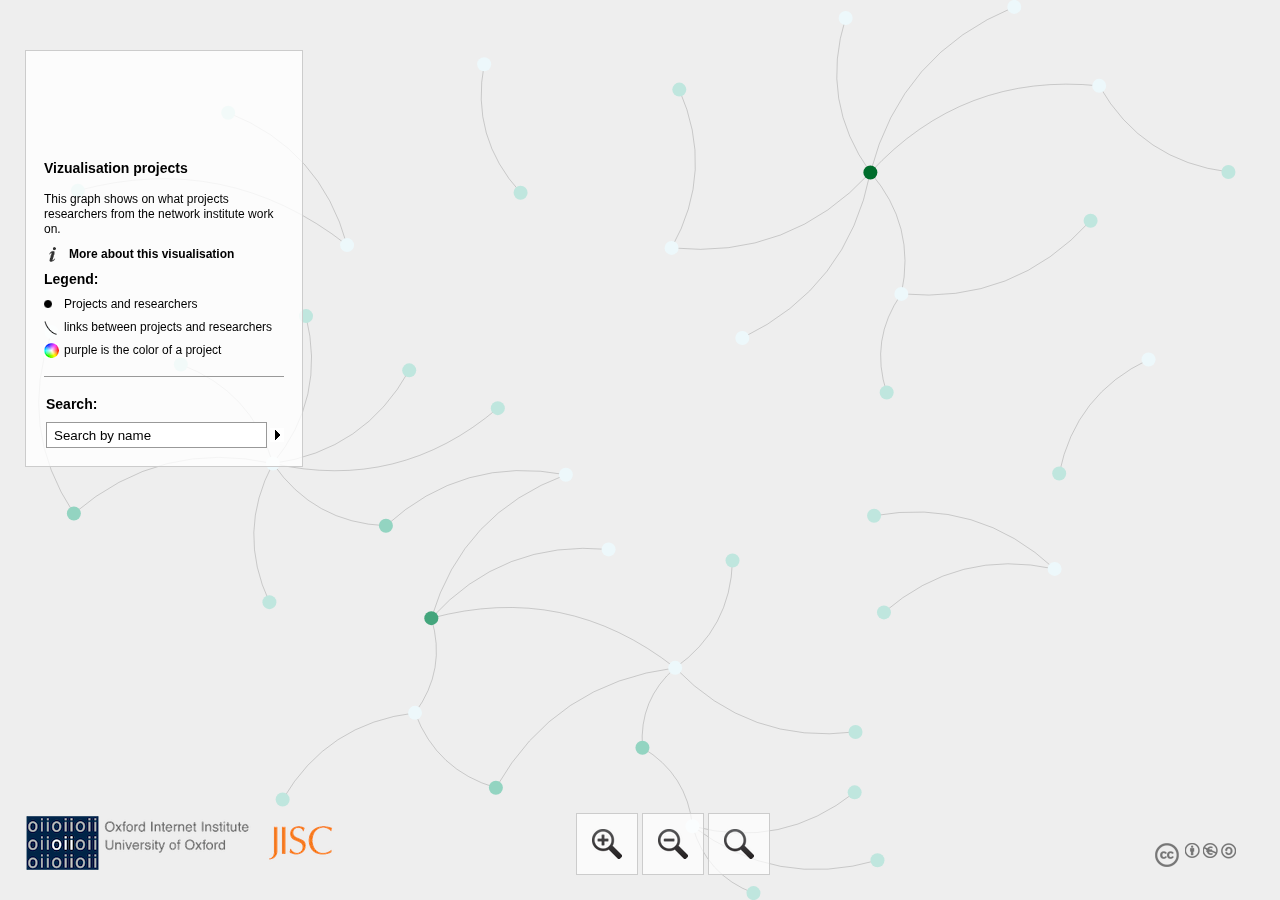
<file: projects-graph-files/index.html>
<!DOCTYPE html>
<html xmlns="http://www.w3.org/1999/xhtml" xml:lang="en-gb" lang="en" xmlns:og="http://opengraphprotocol.org/schema/" xmlns:fb="http://www.facebook.com/2008/fbml" itemscope itemtype="http://schema.org/Map">

<head>
<title>OII Network Visualisation Example</title>
<meta http-equiv="Content-Type" content="text/html; charset=UTF-8" />
<meta charset="utf-8">
<meta name="viewport" content="width=device-width,height=device-height,initial-scale=1,user-scalable=no" />
<meta http-equiv="X-UA-Compatible" content="IE=Edge" />


<!--[if IE]><script type="text/javascript" src="js/excanvas.js"></script><![endif]--> <!-- js/default.js -->
  <script src="js/jquery/jquery.min.js" type="text/javascript"></script>
  <script src="js/sigma/sigma.min.js" type="text/javascript" language="javascript"></script>
    <script src="js/sigma/sigma.parseJson.js" type="text/javascript" language="javascript"></script>
  <script src="js/fancybox/jquery.fancybox.pack.js" type="text/javascript" language="javascript"></script>
  <script src="js/main.js" type="text/javascript" language="javascript"></script>

  <link rel="stylesheet" type="text/css" href="js/fancybox/jquery.fancybox.css"/>
  <link rel="stylesheet" href="css/style.css" type="text/css" media="screen" />
  <link rel="stylesheet" media="screen and (max-height: 770px)" href="css/tablet.css" />
</head>


<body>
  <div class="sigma-parent">
    <div class="sigma-expand" id="sigma-canvas"></div>
  </div>
<div id="mainpanel">
  <div class="col">
		<div id="maintitle"></div>
    <div id="title"></div>
    <div id="titletext"></div>
    <div class="info cf">
      <dl>
        <dt class="moreinformation"></dt>
        <dd class="line"><a href="#information" class="line fb">More about this visualisation</a></dd>
      </dl>
    </div>
<div id="legend">
	<div class="box">
		<h2>Legend:</h2>
		<dl>
		<dt class="node"></dt>
		<dd></dd>
		<dt class="edge"></dt>
		<dd></dd>
		<dt class="colours"></dt>
		<dd></dd>		
		</dl>
	</div>
</div> 
    <div class="b1">
    <form>
      <div id="search" class="cf"><h2>Search:</h2>
        <input type="text" name="search" value="Search by name" class="empty"/><div class="state"></div>
        <div class="results"></div>
      </div>
      <div class="cf" id="attributeselect"><h2>Group Selector:</h2>
        <div class="select">Select Group</div>
	<div class="list cf"></div>
      </div>
    </form>
    </div>
  </div>
  <div id="information">
  </div>
</div>
	<div id="zoom">
  		<div class="z" rel="in"></div> <div class="z" rel="out"></div> <div class="z" rel="center"></div>
	</div>
	<div id="copyright">
		<a rel="license" href="http://creativecommons.org/licenses/by-nc-sa/3.0/"><img alt="Creative Commons License" style="border-width:0" src="images/CC.png" /></a></div>
	</div>
<div id="attributepane">
<div class="text">
	<div title="Close" class="left-close returntext"><div class="c cf"><span>Return to the full network</span></div></div>	
<div class="headertext">
	<span>Information Pane</span>
</div>	
  <div class="nodeattributes">
    <div class="name"></div>
	<div class="data"></div>
    <div class="p">Connections:</div>
    <div class="link">
      <ul>
      </ul>
    </div>
  </div>
	</div>
</div>
<div id="developercontainer">
	<a href="http://www.oii.ox.ac.uk" title="Oxford Internet Institute"><div id="oii"><span>OII</span></div></a>
	<a href="http://jisc.ac.uk" title="JISC"><div id="jisc"><span>JISC</span></div></a>	
</div>
<script type="text/javascript">

  var _gaq = _gaq || [];
  _gaq.push(['_setAccount', 'UA-21293169-4']);
  _gaq.push(['_setDomainName', 'none']);
  _gaq.push(['_setAllowLinker', true]);
  _gaq.push(['_trackPageview']);

  (function() {
    var ga = document.createElement('script'); ga.type = 'text/javascript'; ga.async = true;
    ga.src = ('https:' == document.location.protocol ? 'https://ssl' : 'http://www') + '.google-analytics.com/ga.js';
    var s = document.getElementsByTagName('script')[0]; s.parentNode.insertBefore(ga, s);
  })();

</script>
</body>
</html>
</file>
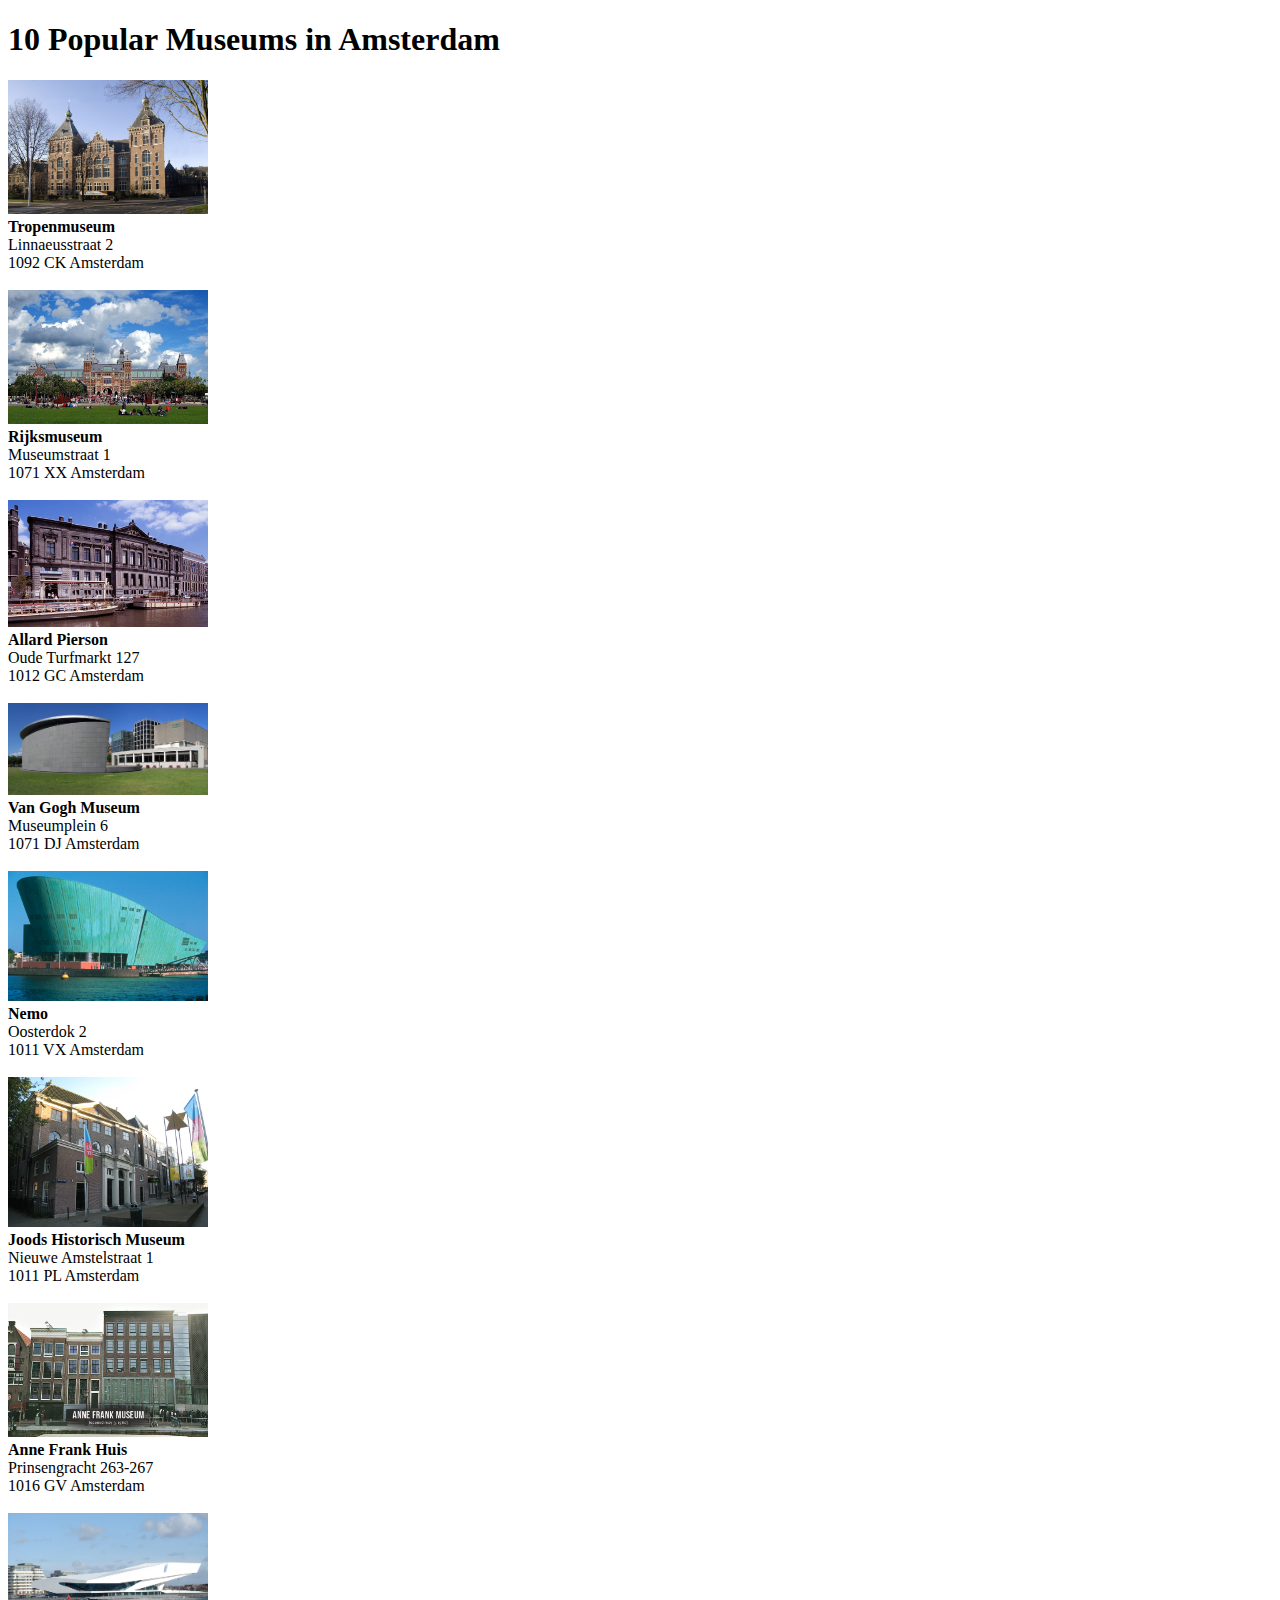
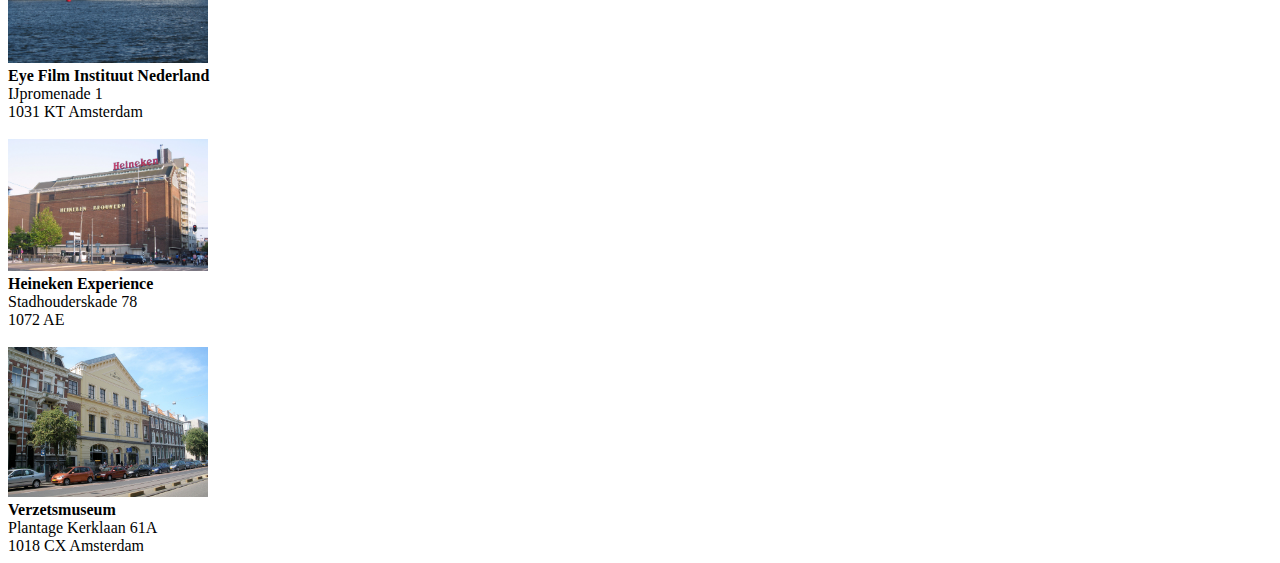
<file: semantic-markup/museums/index.html>
<!DOCTYPE html>
<html xmlns="http://www.w3.org/1999/xhtml">
    <head>
        <title>10 Popular Museums in Amsterdam</title>
    </head>
    
	<body
        xmlns:schema="http://schema.org/"
        xmlns:dc="http://purl.org/dc/elements/1.1/"
        xmlns:foaf="http://xmlns.com/foaf/0.1/">
        
        <h1 property="dc:title">10 Popular Museums in Amsterdam</h1>
        
        <div typeof="schema:Museum">
            <div>
                <img src="images/tropenmuseum.jpg" width="200" property="schema:photo" typeof="schema:Photograph">
            </div>
            <div>
                <span property="schema:name"><b>Tropenmuseum</b></span> 
                <div property="schema:address" typeof="schema:PostalAddress">
                    <span property="schema:streetAddress">Linnaeusstraat 2</span><br>
                    <span property="schema:postalCode">1092 CK</span> 
                    <span property="schema:addressLocality">Amsterdam</span>
                </div>
            </div>
        </div>
        <br>
        
        <div typeof="schema:Museum">
            <div>
                <img src="images/rijksmuseum.jpg" width="200" property="schema:photo" typeof="schema:Photograph">
            </div>
            <div>
                <span property="schema:name"><b>Rijksmuseum</b></span> 
                <div property="schema:address" typeof="schema:PostalAddress">
                    <span property="schema:streetAddress">Museumstraat 1</span><br>
                    <span property="schema:postalCode">1071 XX</span> 
                    <span property="schema:addressLocality">Amsterdam</span>
                </div>
            </div>
        </div>
        <br>
        
        <div typeof="schema:Museum">
            <div>
                <img src="images/allard-pierson.jpg" width="200" property="schema:photo" typeof="schema:Photograph">
            </div>
            <div>
                <span property="schema:name"><b>Allard Pierson</b></span> 
                <div property="schema:address" typeof="schema:PostalAddress">
                    <span property="schema:streetAddress">Oude Turfmarkt 127</span><br>
                    <span property="schema:postalCode">1012 GC</span> 
                    <span property="schema:addressLocality">Amsterdam</span>
                </div>
            </div>
        </div>
        <br>
        
        <div typeof="schema:Museum">
            <div>
                <img src="images/van-gogh.jpg" width="200" property="schema:photo" typeof="schema:Photograph">
            </div>
            <div>
                <span property="schema:name"><b>Van Gogh Museum</b></span> 
                <div property="schema:address" typeof="schema:PostalAddress">
                    <span property="schema:streetAddress">Museumplein 6</span><br>
                    <span property="schema:postalCode">1071 DJ</span> 
                    <span property="schema:addressLocality">Amsterdam</span>
                </div>
            </div>
        </div>
        <br>
        
        <div typeof="schema:Museum">
            <div>
                <img src="images/Nemo.jpg" width="200" property="schema:photo" typeof="schema:Photograph">
            </div>
            <div>
                <span property="schema:name"><b>Nemo</b></span> 
                <div property="schema:address" typeof="schema:PostalAddress">
                    <span property="schema:streetAddress">Oosterdok 2</span><br>
                    <span property="schema:postalCode">1011 VX</span> 
                    <span property="schema:addressLocality">Amsterdam</span>
                </div>
            </div>
        </div>
        <br>
        
        <div typeof="schema:Museum">
            <div>
                <img src="images/joods-historisch.jpg" width="200" property="schema:photo" typeof="schema:Photograph">
            </div>
            <div>
                <span property="schema:name"><b>Joods Historisch Museum</b></span> 
                <div property="schema:address" typeof="schema:PostalAddress">
                    <span property="schema:streetAddress">Nieuwe Amstelstraat 1</span><br>
                    <span property="schema:postalCode">1011 PL</span> 
                    <span property="schema:addressLocality">Amsterdam</span>
                </div>
            </div>
        </div>
        <br>
        
        <div typeof="schema:Museum">
            <div>
                <img src="images/anne-frank.jpg" width="200" property="schema:photo" typeof="schema:Photograph">
            </div>
            <div>
                <span property="schema:name"><b>Anne Frank Huis</b></span> 
                <div property="schema:address" typeof="schema:PostalAddress">
                    <span property="schema:streetAddress">Prinsengracht 263-267</span><br>
                    <span property="schema:postalCode">1016 GV</span> 
                    <span property="schema:addressLocality">Amsterdam</span>
                </div>
            </div>
        </div>
        <br>
        
        <div typeof="schema:Museum">
            <div>
                <img src="images/eye.jpg" width="200" property="schema:photo" typeof="schema:Photograph">
            </div>
            <div>
                <span property="schema:name"><b>Eye Film Instituut Nederland</b></span> 
                <div property="schema:address" typeof="schema:PostalAddress">
                    <span property="schema:streetAddress">IJpromenade 1</span><br>
                    <span property="schema:postalCode">1031 KT</span> 
                    <span property="schema:addressLocality">Amsterdam</span>
                </div>
            </div>
        </div>
        <br>
        
        <div typeof="schema:Museum">
            <div>
                <img src="images/heineken.jpg" width="200" property="schema:photo" typeof="schema:Photograph">
            </div>
            <div>
                <span property="schema:name"><b>Heineken Experience</b></span> 
                <div property="schema:address" typeof="schema:PostalAddress">
                    <span property="schema:streetAddress">Stadhouderskade 78</span><br>
                    <span property="schema:postalCode">1072 AE</span> 
                </div>
            </div>
        </div>
        <br>
        
        <div typeof="schema:Museum">
            <div>
                <img src="images/verzetsmuseum.jpg" width="200" property="schema:photo" typeof="schema:Photograph">
            </div>
            <div>
                <span property="schema:name"><b>Verzetsmuseum</b></span> 
                <div property="schema:address" typeof="schema:PostalAddress">
                    <span property="schema:streetAddress">Plantage Kerklaan 61A</span><br>
                    <span property="schema:postalCode">1018 CX</span> 
                    <span property="schema:addressLocality">Amsterdam</span>
                </div>
            </div>
        </div>
                
	</body>
</html>
</file>
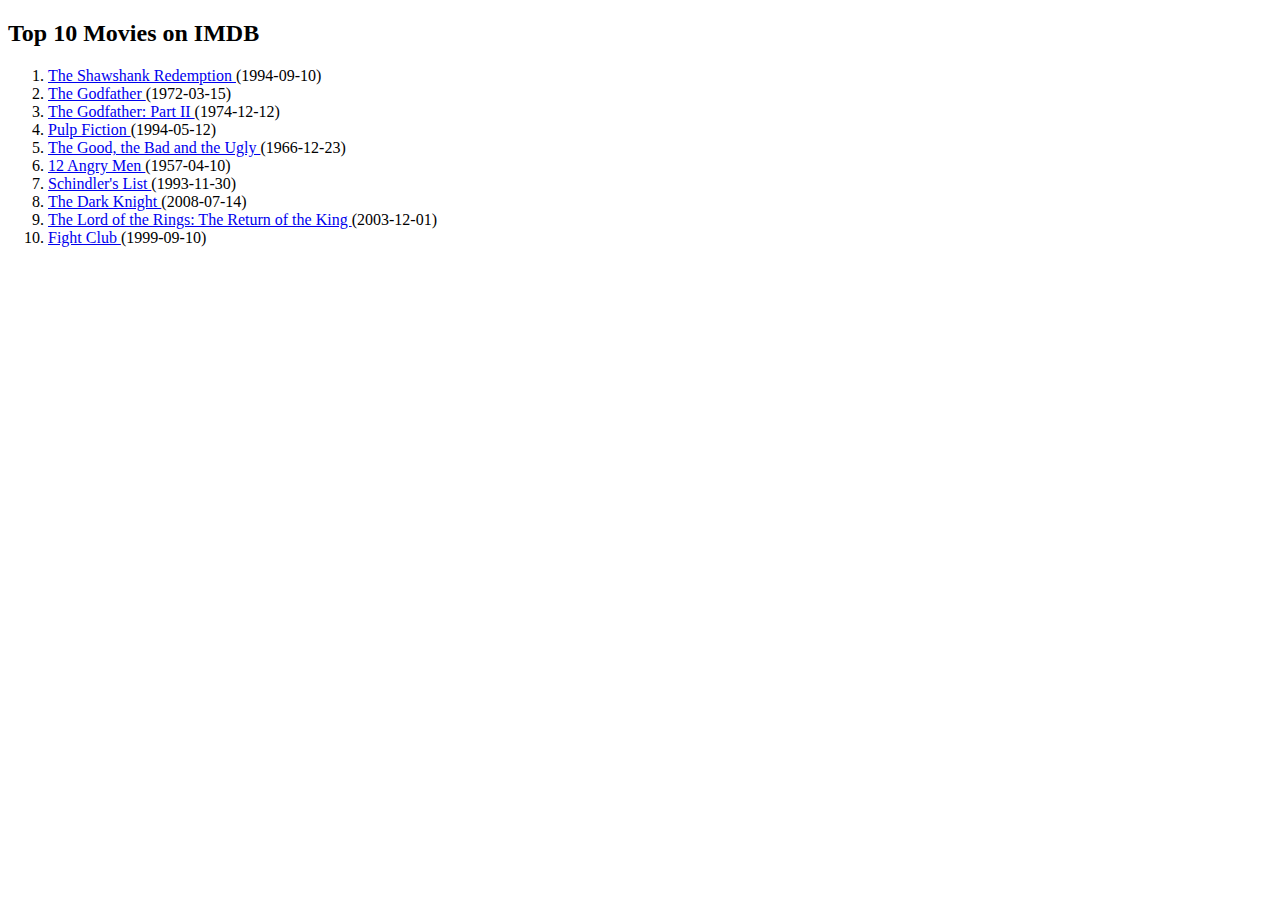
<file: semantic-markup/rdfa-example/index.html>
<!DOCTYPE html>
<html xmlns="http://www.w3.org/1999/xhtml">
  <head>
    <title>RDFa Movie Top 10</title>
  </head>
    
  <body
    xmlns:dc="http://purl.org/dc/elements/1.1/"
    xmlns:foaf="http://xmlns.com/foaf/0.1/"
    xmlns:movie="http://data.linkedmdb.org/resource/movie/">
        
    <h2>Top 10 Movies on IMDB</h2>
    
    <div>
      <ol>
        <li typeof="movie:film">
          <a rel="foaf:page" 
            href="http://www.imdb.com/title/tt0111161/" property="dc:title">
              The Shawshank Redemption
          </a> (<span property="movie:initial_release_date">1994-09-10</span>)
        </li>
        <li typeof="movie:film">
          <a rel="foaf:page" 
            href="http://www.imdb.com/title/tt0068646/" property="dc:title">
              The Godfather
          </a> (<span property="movie:initial_release_date">1972-03-15</span>)
        </li>
        <li typeof="movie:film">
          <a rel="foaf:page" 
            href="http://www.imdb.com/title/tt0071562/" property="dc:title">
              The Godfather: Part II
          </a> (<span property="movie:initial_release_date">1974-12-12</span>)
        </li>
        <li typeof="movie:film">
          <a rel="foaf:page" 
            href="http://www.imdb.com/title/tt0110912/" property="dc:title">
              Pulp Fiction
          </a> (<span property="movie:initial_release_date">1994-05-12</span>)
        </li>
        <li typeof="movie:film">
          <a rel="foaf:page" 
            href="http://www.imdb.com/title/tt0060196/" property="dc:title">
              The Good, the Bad and the Ugly
          </a> (<span property="movie:initial_release_date">1966-12-23</span>)
        </li>
        <li typeof="movie:film">
          <a rel="foaf:page" 
            href="http://www.imdb.com/title/tt0050083/" property="dc:title">
              12 Angry Men
          </a> (<span property="movie:initial_release_date">1957-04-10</span>)
        </li> 
        <li typeof="movie:film">
          <a rel="foaf:page" 
            href="http://www.imdb.com/title/tt0108052/" property="dc:title">
              Schindler's List
          </a> (<span property="movie:initial_release_date">1993-11-30</span>)
        </li> 
        <li typeof="movie:film">
          <a rel="foaf:page" 
            href="http://www.imdb.com/title/tt0468569/" property="dc:title">
              The Dark Knight
          </a> (<span property="movie:initial_release_date">2008-07-14</span>)
        </li> 
        <li typeof="movie:film">
          <a rel="foaf:page" 
            href="http://www.imdb.com/title/tt0167260/" property="dc:title">
              The Lord of the Rings: The Return of the King
          </a> (<span property="movie:initial_release_date">2003-12-01</span>)
        </li> 
        <li typeof="movie:film">
          <a rel="foaf:page" 
            href="http://www.imdb.com/title/tt0137523/" property="dc:title">
              Fight Club
          </a> (<span property="movie:initial_release_date">1999-09-10</span>)
        </li> 
      </ol>
    </div>
  </body>
</html>
</file>
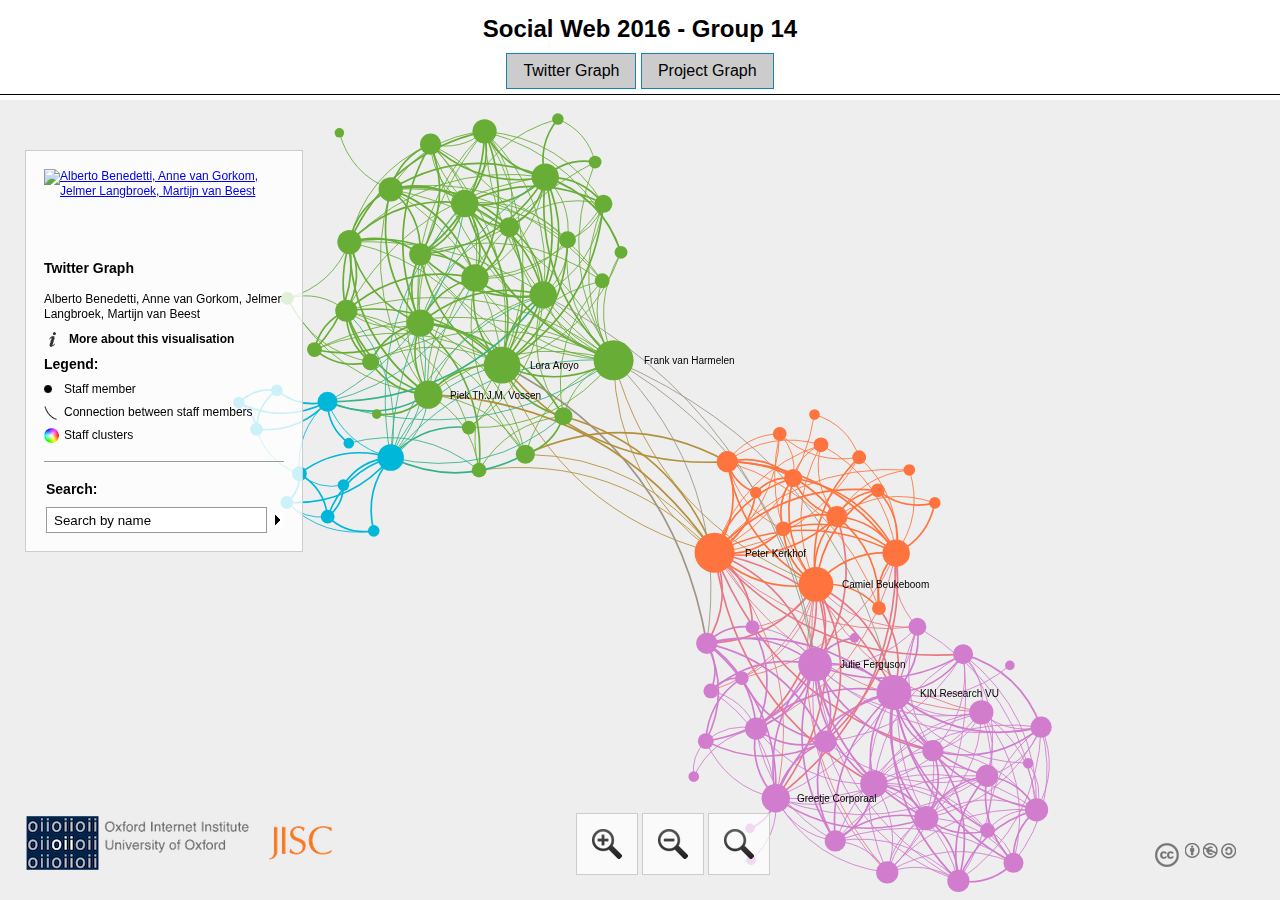
<file: social-app/website/index.html>
<!DOCTYPE html>
<html>

<head>
    <title>Visualizing the Network Institute</title>
</head>

<frameset rows="100px,*" frameborder=NO framespacing=0 border=0>
    <frame src="header.html" name="header">
    <frame src="./twitter-graph/" name="container">
</frameset>

</html>
</file>
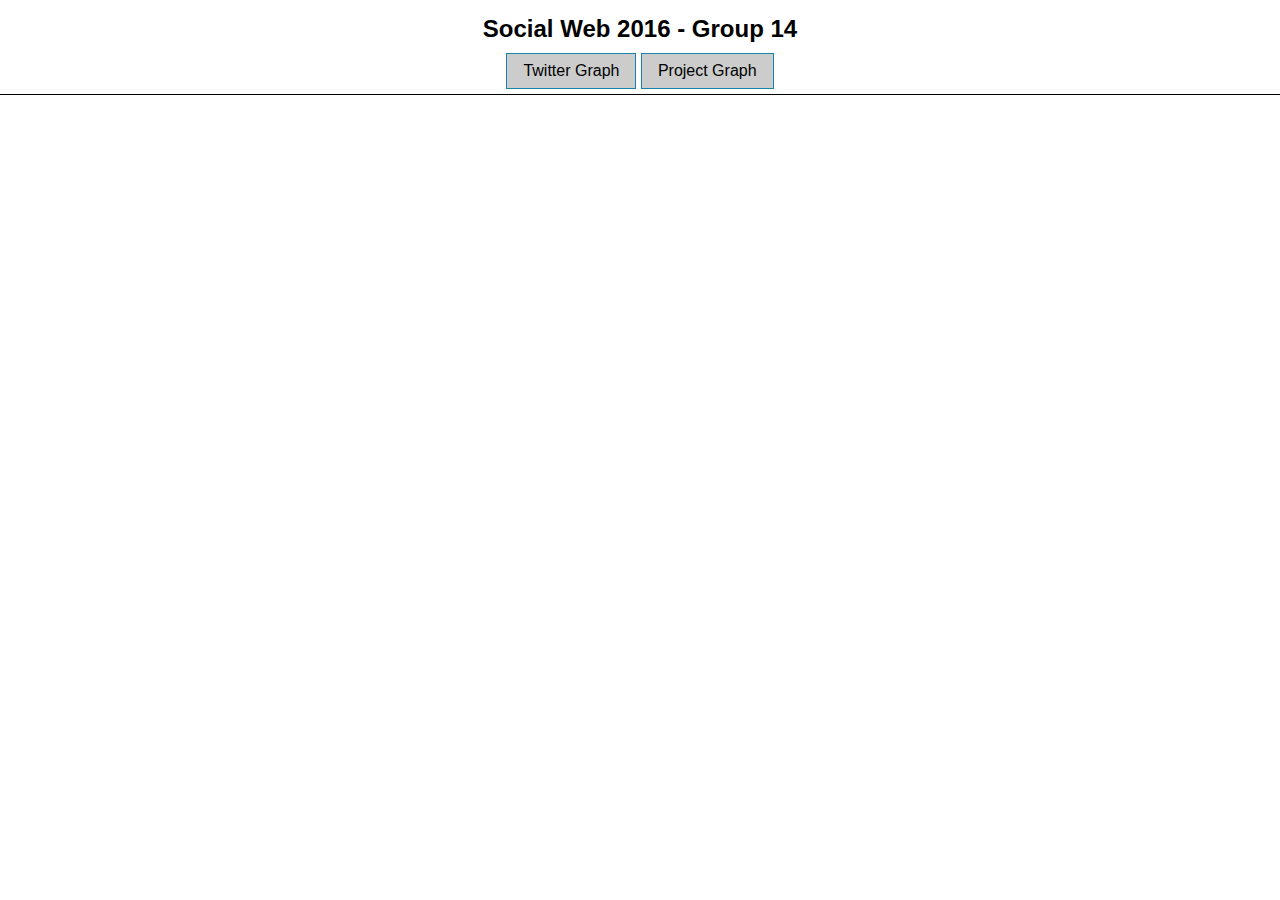
<file: social-app/website/header.html>
<!DOCTYPE html>
<html>
<head><link rel="stylesheet" type="text/css" href="style.css" /></head>

<body>
<center>
    <h2>Social Web 2016 - Group 14</h2>

	<ul>
	  <li><a href="./twitter-graph/" target="container">Twitter Graph</a></li>
	  <li><a href="./project-graph/" target="container">Project Graph</a></li>
	</ul>
</center>
</body>

</html>
</file>
<file: projects-graph-files/css/style.css>
* {
padding: 0px;
margin: 0px;
}

.cf:before, .cf:after {
	content: "";
	display: table;
}

.cf:after {
	clear: both;
}

.cf {
	zoom: 1;
}

html,body {
	width: 100%;
	height: 100%;
	margin: 0px;
	padding: 0px;
	font-size: 12px;
	font-family: sans-serif;
	line-height:1.25em;
}

.sigma-parent {
	position: relative;
	height: 100%;
}

.sigma-expand {
	position: absolute;
	width: 100%;
	height: 100%;
	top: 0;
	left: 0;
	background-color: #eee;
	background-position: center center;
	background-repeat: no-repeat;
	-webkit-touch-callout: none;
	-webkit-user-select: none;
	-khtml-user-select: none;
	-moz-user-select: none;
	-ms-user-select: none;
	user-select: none;
}

canvas#sigma_bg_1 {
	display: none;
}

#attributepane {
   	display: block;	
	display: none;
    position:absolute;
    height:auto;
    bottom:0;
    top:0;
    right:0;
	width: 240px;
	background-color: #fff;
	margin: 0;
	word-wrap: break-word;
	background-color:rgba(255,255,255,0.8);
	border-left: 1px solid #ccc;
	padding: 0px 18px 0px 18px;	
	z-index: 1;
}


#attributepane .text {
	height:100%;
}

#attributepane .headertext {
	color: #000;
	margin-bottom: 5px;
	height: 14px;
	border-bottom: 1px solid #999;
	padding: 0px 0 10px 0;
	font-size:16px;
	font-weight:bold;
}


#attributepane .returntext em {
	background-image: url('../images/sprite.png');
	background-repeat: no-repeat;
	display: block;
	width: 20px;
	height: 20px;
	background-position: -91px -13px;
	float: left;
}

#attributepane .returntext span {
	padding-left: 5px;
	display: block;
}

#attributepane .close {
	padding-left: 14px;
	margin-top: 10px;
}

#attributepane .close .c {
	border-top: 2px solid #999;
	padding: 10px 0 14px 0;
}

#attributepane .close em {
background-image: url('../images/sprite.png');
background-repeat: no-repeat;
background-position: -11px -13px;
display: block;
width: 24px;
height: 16px;
float: left;
}

#attributepane .close span {
display: block;
width: 151px;
float: left;
}

#attributepane .nodeattributes {
	display:block;
	height:85%;
	overflow-y: scroll;
	overflow-x: hidden;
	border-bottom:1px solid #999;
}

#attributepane .name {
font-size: 14px;
cursor: default;
padding-bottom: 10px;
padding-top: 18px;
font-weight:bold;
}

#attributepane .data {

}

#attributepane .data .plus {
background-repeat: no-repeat;
background-image: url('../images/sprite.png');
background-position: -171px -122px;
width: 22px;
height: 20px;
float: left;
display: block;
}

#attributepane .link {
padding: 0 0 0 4px;
}

#attributepane .link li {
padding-top: 2px;
cursor:pointer;
}

#attributepane .p {
padding-top: 10px;
font-weight: bold;
font-size:14px;
}

.left-close {
background-image: url('../images/fancybox_sprite.png');
margin-left:-37px;
z-index:99999;
cursor: pointer;
padding-left:31px;
line-height:36px;
background-repeat: no-repeat;
margin-bottom:25px;
font-weight: bold;
font-size:14px;

}

#developercontainer {
	margin-left:25px;
	margin-bottom:25px;
	position:fixed;
	bottom:0;
}

#jisc {
width: 71px;
height: 56px;
background-image: url('../images/jisc-logo-small.png');
background-repeat: no-repeat;
display:inline-block;
}

#jisc span {
	display:none;
}

#oii {
width: 227px;
height: 56px;
background-image: url('../images/oii_text.png');
background-repeat: no-repeat;
display:inline-block;
margin-right:10px;

}

#oii span {
	display:none;
}

#maintitle {
width: 100%;
height: 72px;
background-repeat: no-repeat;
margin-bottom:20px;
}

#maintitle h1 {
display: none;
}

#mainpanel {
margin-top: 50px;
margin-left: 25px;
background:#fff;
background-color:rgba(255,255,255,0.8);
border:1px solid #ccc;
z-index:20;
position:fixed;
top:0;
}

#mainpanel .b1 {
padding: 0px 0 0 0;
}

#mainpanel .col {
width: 240px;
padding: 18px 18px 18px 18px;
margin: 0;

}

#title {
font-weight: bold;
}

#titletext {
padding: 6px 0 10px 0;
}

#info {
	padding-bottom:15px;
}


#search {
	border-top: 1px solid #999;
	padding: 20px 0 0px 2px;
}

#search input[name=search] {
border: 1px solid #999;
background-color: #fff;
padding: 5px 7px 4px 7px;
width: 205px;
color: #000;
}

#search input.empty {
color: #000;
}

#search .state {
width: 14px;
height: 14px;
background-image: url('../images/sprite.png');
float: right;
margin-top: 6px;
cursor: pointer;
background-position: -131px -13px;
}

#search .state.searching {
background-position: -11px -13px;
}

#search .results {
	display: none;
/*	border: 1px solid #999;*/
	margin: 6px;
	/*height: 150px;*/
	overflow-y: scroll;
	overflow-x: hidden;
}

#search .results b {
padding-left: 2px;
}

#search .results a {
padding: 1px 2px;
display: block;
cursor: pointer;
text-decoration: none;
color: #000;
}

#search .results a:hover {
background-color: #999;
color: #fff;
}

#attributeselect {
margin: 20px 0 13px 0 ;
-webkit-touch-callout: none;
-webkit-user-select: none;
-khtml-user-select: none;
-moz-user-select: none;
-ms-user-select: none;
user-select: none;
}

#attributeselect .select {
	border: 1px solid #999;
	padding: 5px 7px 4px 7px;
	color: #fff;
	cursor: pointer;
	background-color: #999;
	background-image: url('../images/sprite.png');
	background-repeat: no-repeat;
	background-position: 200px -144px;
}

#attributeselect .close {
background-position: 200px -8px;
}

#attributeselect .list {
	display: none;
	border: 1px solid 
	#999;
	padding: 6px;
	height: 150px;
	width: 226px;
	overflow-y: scroll;
	overflow-x: hidden;
	background-color: #999;
	/*position: relative;
		left: 240px;
		bottom: 164px;*/
	position:absolute;
	margin-left: 240px;
	margin-top:-164px;
	color: white;
}	

#attributeselect .list a {
display:block;
padding: 2px;
text-decoration: none;
color: #fff;
}

#attributeselect .list a:hover {
background-color: #fff;
color: #000;
}

.link h2 {
font-size: 1em;
padding-top: 1em;
}

#mainpanel dl {
	padding-bottom:10px;
}

#mainpanel h2 {
	font-size:14px;
}

#mainpanel dt {
width: 20px;
height: 20px;
float: left;
background-repeat: no-repeat;
background-image: url('../images/sprite.png');
}

#legend dl {
}

#mainpanel h2 {
	padding-bottom:10px;
}

#legend dd {
margin-bottom: 8px;
color: #000;
}

#mainpanel .infos dd {
margin-bottom: 12px;
}

#mainpanel .node {
background-position: -11px -119px;
}

#mainpanel .edge {
background-position: -51px -122px;
}

#mainpanel .colours {

background-image:url('../images/rainbow.png');

}
#legend .note {
margin-bottom: 8px;

}

#mainpanel .regions {
background-position: -171px -13px;
}

#mainpanel .download {
background-position: -51px -13px;
}

#mainpanel .moreinformation {
background: url('../images/info.png');
background-repeat: no-repeat;
margin-left: 5px;
}

#copyright {
	margin:0 auto;	
	position: fixed;
	right: 40px;
	bottom: 25px;
	z-index:0;
}

#copyright a {
color: #000;
}

#copyright .explanation {
display: none;
}

#zoom {
	z-index:999;
	position: fixed;
	left: 45%;
	bottom: 25px;
	margin:0 auto;
	padding: 0;
	-webkit-touch-callout: none;
	-webkit-user-select: none;
	-khtml-user-select: none;
	-moz-user-select: none;
	-ms-user-select: none;
	user-select: none;
	text-align:left;
}

#zoom .z {
	background:#fff;
	background-color:rgba(255,255,255,0.7);
	width: 60px;
	height: 60px;
	cursor: pointer;
	border:1px solid #ccc;
	float:left;
	margin-right:4px;
	background-repeat:no-repeat;
}

#zoom .z[rel=center] {
	background-image: url('../images/zoom_reset.png');
	background-position:center;
}

#zoom .z[rel=in] {
	background-image: url('../images/zoom_in.png');
	background-position:center; 
}

#zoom .z[rel=out] {
	background-image: url('../images/zoom_out.png');
	background-position:center; 
}

.line {
	font-size: 12px;
	color: #000;
	text-decoration: none;
	font-weight: bold;
	cursor: pointer;
	cursor: hand;
}

#information {
display: none;
background: #fff;
padding: 1px 10px 10px 10px;
}

#information h3 {
margin: 14px 0 4px 0;
}

#information p {
margin: 0 0 4px 0;
}

#information .button {
width: 14px;
height: 14px;
background-image: url('../images/sprite.png');
border: 1px solid #999;
display: inline-block;
*display: inline;
*zoom: 1;
}

#information .button span {
display: none;
}

#information .button.plus {
background-position: -91px -122px; 
}

#information .button.moins {
background-position: -131px -122px;
}

#minify {
background-color: #fff;
padding: 4px 4px 4px 25px;
cursor: pointer;
background-image: url('../images/sprite.png');
background-repeat: no-repeat;
background-position: -167px -118px;
position: absolute;
top: 65px;
left: 15px;
display: none;
}

#minifier {
position: absolute;
width: 20px;
height: 16px;
background-image: url('../images/sprite.png');
background-repeat: no-repeat;
background-position: -45px -147px;
cursor: pointer;
display: none;
}
</file>
<file: projects-graph-files/css/tablet.css>
#developercontainer {
	display:none;
}
</file>
<file: social-app/website/style.css>
body {
  margin: 0;
  padding: 5px;
  font-family: Verdana, sans-serif;
  border-bottom: 1px solid black;
}

h2 {
  margin: 0;
  padding: 10px;
}

ul {
  list-style-type: none;
  margin: 0;
  padding: 0;
  overflow: hidden;
}

li {
  display: inline-block;
  border: 1px solid #1984AA;
}

li a {
  display: block;
  padding: 8px 16px;
  background-color: #CCCCCC;
  text-decoration: none;
  color: black;
}

li a:hover {
  background-color: #A6A6A6;
}

li a:active {
  background-color: #1984AA;
}

li a:focus {
  background-color: #1984AA;
}
</file>
